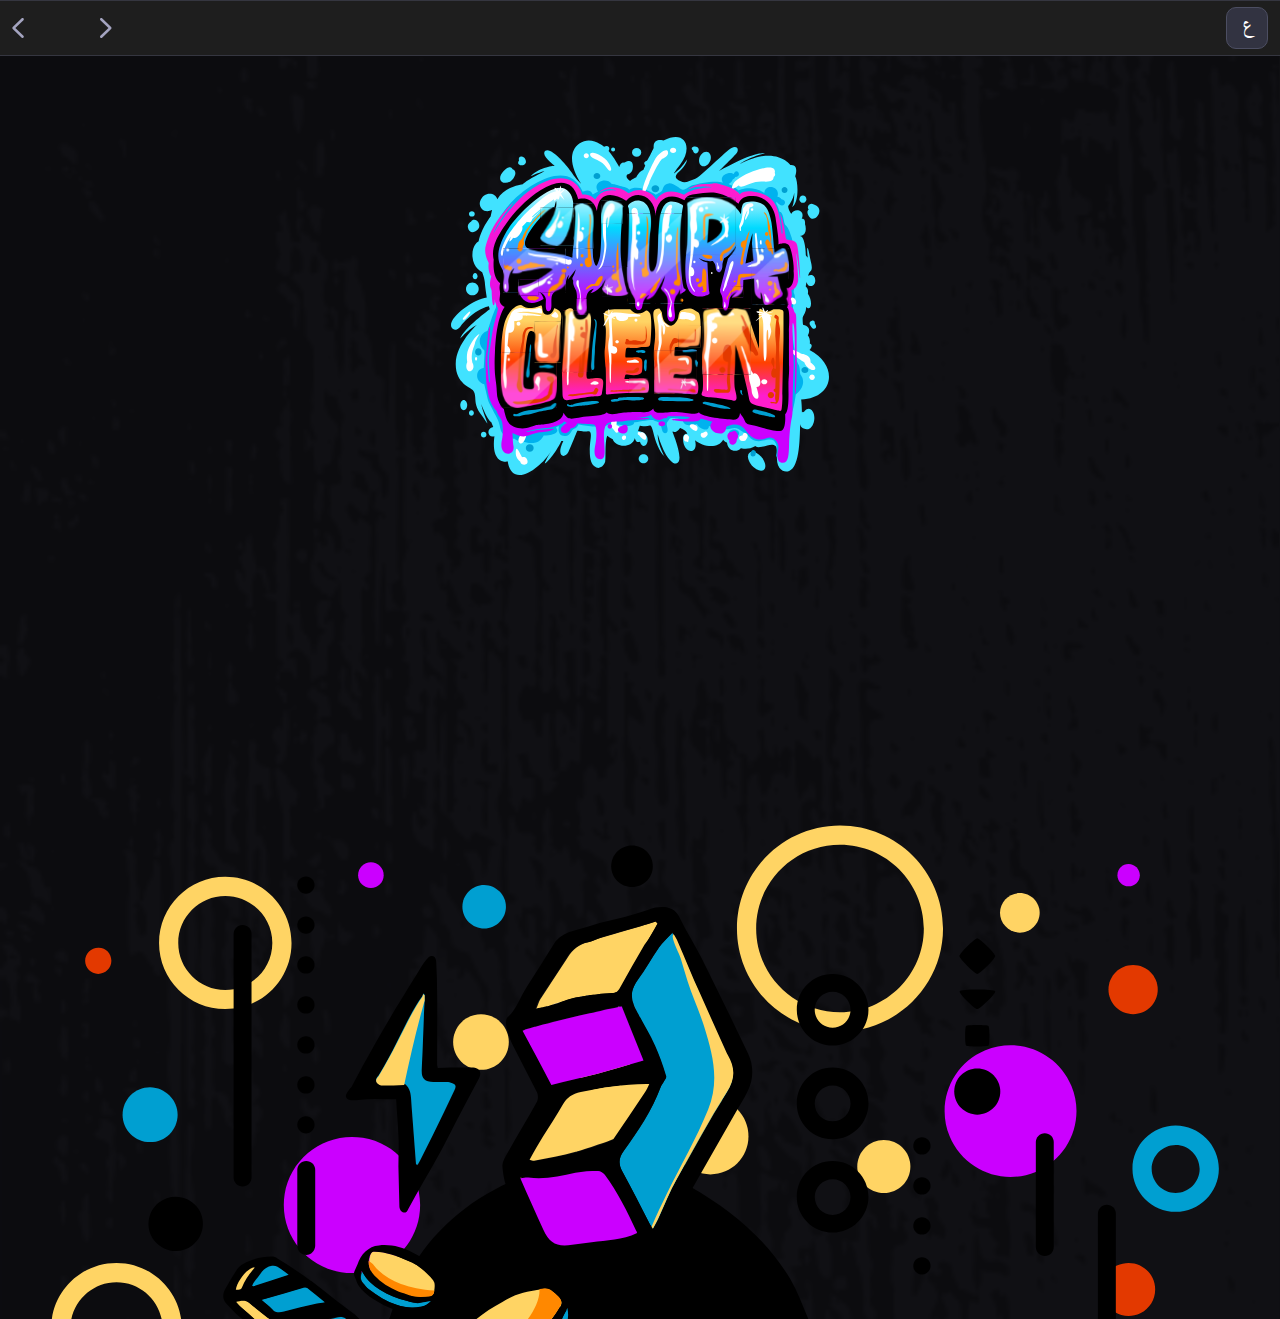
<file: index.html>
<!DOCTYPE html>
<html lang="en">

<head>
    <meta charset="UTF-8">
    <meta http-equiv="X-UA-Compatible" content="IE=edge">
    <meta name="viewport" content="width=device-width, initial-scale=1.0">
    <title>Suupa Cleen</title>
    <link rel="stylesheet" href="./css/bootstrap.css">
    <link rel="stylesheet" href="./css/style.css">
</head>

<body>
    <!-- Navigation and change language  -->
    <div class="container-fluid navigation">
        <div class="top__toggles min-width-100 d-flex justify-content-between">
            <img src="./assets/images/left_arrow.svg" class="prevIntro" alt="previous">
            <img src="./assets/images/right_arrow.svg" class="nextIntro" alt="next">

        </div>
        <div class="lang__toggle">
            <span>ع</span>
        </div>
    </div>
    <!-- loader before initializing   -->
    <div class="container d-flex justify-content-center align-items-center minHeight-500">
        <div class="loading">
            <img src="./assets/images/SuupaGraphic.svg" alt="Suupa clean">
        </div>
    </div>
    <!-- Main content  -->
    <div class="container-fluid hide mainWrapper  my-20">
        <div class="row">
            <div class="col-xs-12 header">
                <div class="first__header ">
                    <div class=" d-flex flex-column align-items-center">
                        <h1>The Best Car Cleaning Service</h1>
                        <h4>
                            With Simple clicks and steps, get the best car cleaning service </h4>
                        <h4>with <span class="purple"> SUUPA</span> <span class="orange">CLEEN</span></h4>
                    </div>
                    <div class="car d-flex justify-content-end">
                        <img src="./assets/images/carWashed.svg" alt="">

                    </div>
                </div>
                <div class="second__header hide ">
                    <div class=" d-flex flex-column align-items-center">
                        <h1>Add Your Car Details & Location</h1>
                        <h4>
                            Just add your car details & location, Thats it ! and Let </h4>
                        <h4> <span class="purple"> SUUPA</span> <span class="orange">CLEEN</span> do the rest ✌️ </h4>
                    </div>
                    <div class="car d-flex justify-content-center">
                        <img src="./assets/images/carWashed2.svg" class="stopCar animateCar" alt="">

                    </div>
                </div>
                <div class="third__header hide ">
                    <div class=" d-flex flex-column align-items-center">
                        <h1>Choose Your Membership</h1>
                        <h4><span class="purple"> SUUPA</span> <span class="orange">CLEEN</span> offers multiple
                            memberships that can be a fit </h4>
                        <h4>for all your needs</h4>
                    </div>
                    <div class="car d-flex ">
                        <img src="./assets/images/carWashed3.svg" class="" alt="">

                    </div>
                </div>
                <div class="header__bottom d-flex justify-content-between">
                    <div>
                        <div class="prevIntro header__left hide">
                            <img src="./assets/images/left_Arrow2.svg" alt="">

                        </div>

                    </div>
                    <div class="indicators d-flex justify-content-center">
                        <div class="bullet active"></div>
                        <div class="bullet"></div>
                        <div class="bullet"></div>

                    </div>
                    <div>
                        <div class="header__right nextIntro">
                            <img src="./assets/images/right_Arrow2.svg" alt="">

                        </div>
                    </div>
                </div>
                <a href="./registration.html"></a>

            </div>



        </div>
    </div>
    <footer>
        <img src="./assets/images/colors.svg" alt="">
    </footer>
    <script src="./js/bootstrap.js"></script>
    <script src="./js/jquery.js">
        < script src = "./js/app.js" >
    </script>
    </script>

</body>

</html>
</file>
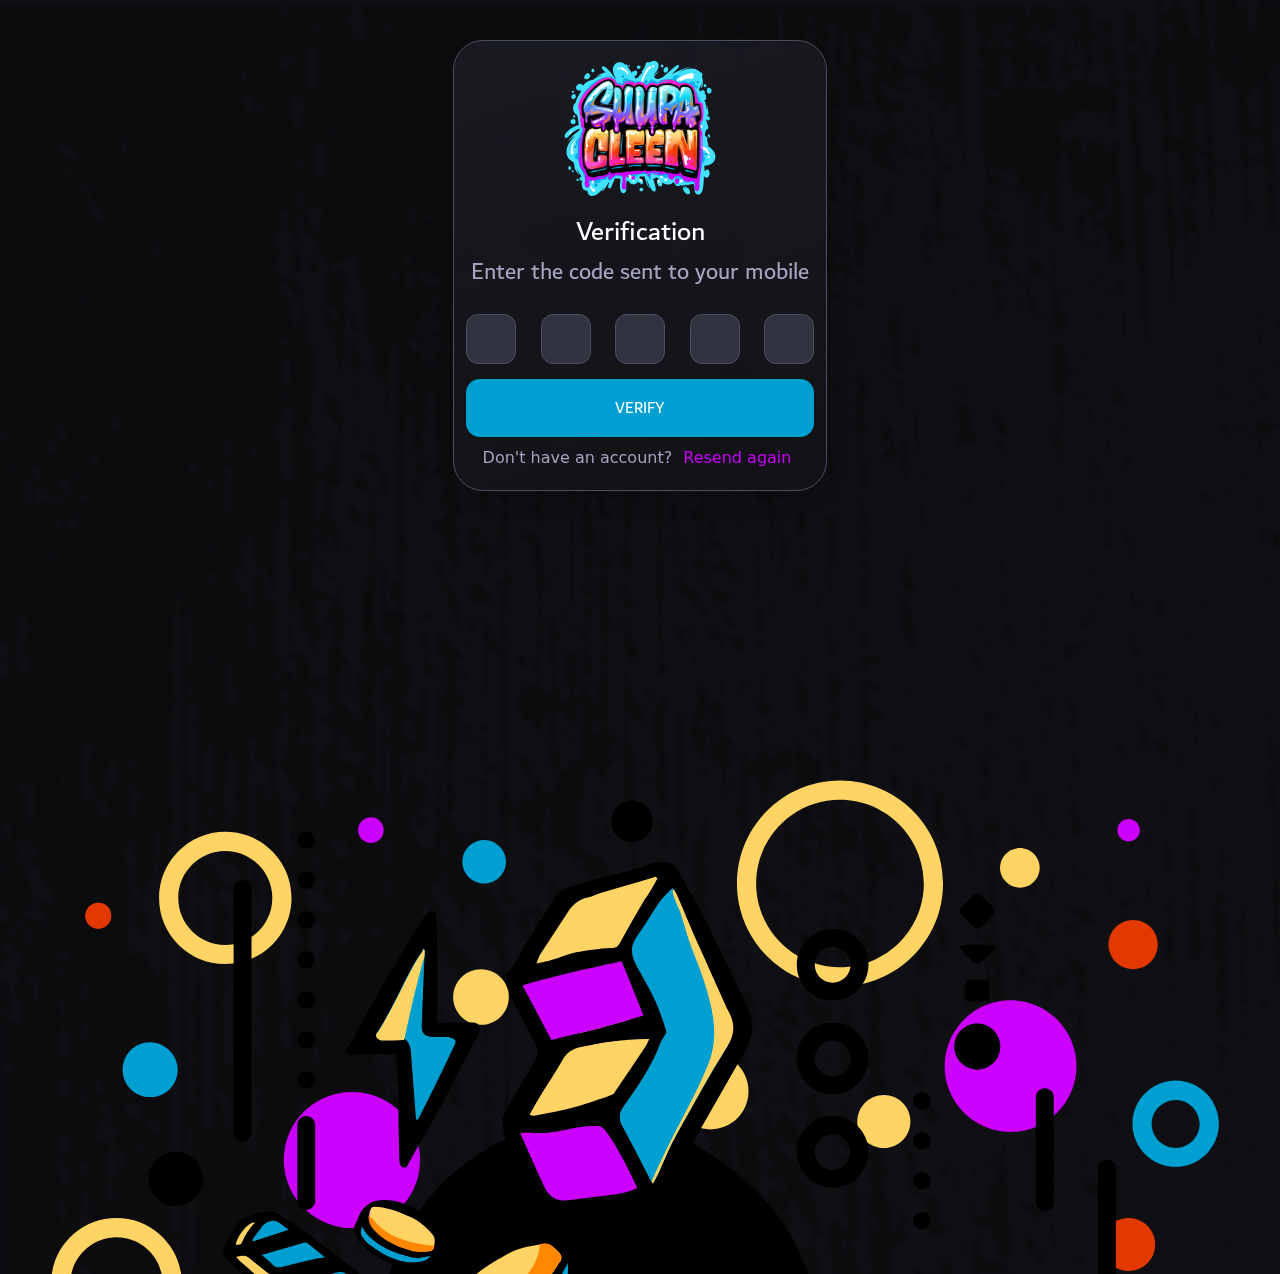
<file: verification.html>
<!DOCTYPE html>
<html lang="en">

<head>
    <meta charset="UTF-8">
    <meta http-equiv="X-UA-Compatible" content="IE=edge">
    <meta name="viewport" content="width=device-width, initial-scale=1.0">
    <link rel="stylesheet" href="./css/bootstrap.css">
    <link rel="stylesheet" href="./css/all.min.css">
    <link rel="stylesheet" href="./css/style.css">
    <script src="./js/all.min.js"></script>

    <title>Registration</title>
</head>

<body data-barba="wrapper">
    <ul class="transition">
        <li></li>
        <li></li>
        <li></li>
        <li></li>
        <li></li>
    </ul>
    <main data-barba="container" data-barba-namespace="verification">
        <div class="container-fluid">
            <div class="row align-items-center justify-content-center">

                <div class="page verification ">
                    <div class="logo d-flex align-items-center justify-content-center flex-column">
                        <img src="./assets/images/SuupaGraphic.svg" alt="">
                        <h3>Verification</h3>
                        <h4>Enter the code sent to your mobile</h4>
                    </div>
                    <form action="" autocomplete="nope">

                        <div class="numbers d-flex justify-content-between">
                            <div class="form-group">
                                <input type="number" autocomplete="nope" class="form-control verificationInput" />
                                <div class="line"></div>
                            </div>
                            <div class="form-group">
                                <input type="number" autocomplete="nope" class="form-control verificationInput" />
                                <div class="line"></div>

                            </div>
                            <div class="form-group">
                                <input type="number" autocomplete="nope" class="form-control verificationInput" />
                                <div class="line"></div>

                            </div>
                            <div class="form-group">
                                <input type="number" autocomplete="nope" class="form-control verificationInput" />
                                <div class="line"></div>

                            </div>
                            <div class="form-group">
                                <input type="number" autocomplete="nope" class="form-control verificationInput" />
                                <div class="line"></div>

                            </div>
                        </div>
                        <a href="./resetPassword.html" class="submit"> Verify</a>
                    </form>


                    <div class="d-flex justify-content-around mt-2">
                        <span>Don't have an account? <button type="button" class="toggleSignUpPage">Resend
                                again</button></span>
                    </div>
                </div>

            </div>
        </div>

    </main>



    <footer class="fixPosition">
        <img src="./assets/images/colors.svg" alt="">
    </footer>
    <script src="./js/bootstrap.js"></script>
    <script src="./js/barba.js"></script>
    <script src="./js/gsap.js"></script>
    <script src="./js/transition.js"></script>
    <script src="./js/jquery.js"></script>
    <!-- <script src="./js/app.js"></script> -->
    <div class="mainScript">
        <script src="./js/app.js"></script>
    </div>

</body>



</html>
</file>
<file: css/style.css>
body {
  background-image: url("../assets/images/Background.svg");
  background-repeat: no-repeat;
  background-size: cover;
  background-color: #101014;
  overflow-x: hidden;
}

@font-face {
  font-family: lateef;
  src: url("../assets/fonts/Lateef-Regular.ttf");
}
@font-face {
  font-family: Dubai;
  src: url("../assets/fonts/Dubai-Regular.otf");
}
.navigation {
  width: 100%;
  height: 56px;
  background: #1E1E1E;
  box-shadow: inset 0px -1px 0px rgba(76, 78, 98, 0.5), inset 0px 1px 0px rgba(76, 78, 98, 0.5);
  display: flex;
  align-items: center;
  justify-content: space-between;
}

.lang__toggle span {
  width: 42px;
  height: 42px;
  background-color: #323341;
  color: #ffff;
  Font-size: 24px;
  display: flex;
  align-items: center;
  justify-content: center;
  font-family: lateef;
  line-height: 24px;
  border: 1px solid #4C4E62;
  box-sizing: border-box;
  border-radius: 10px;
  padding-bottom: 8px;
}

.loading img {
  width: 378px;
}

footer {
  position: absolute;
  z-index: -1;
  bottom: 0;
  width: 100%;
  height: 100px;
}
footer img {
  width: 100%;
}

/*global classes */
.minHeight-500 {
  min-height: 500px;
}

.hide {
  display: none !important;
}

.min-width-100 {
  min-width: 100px;
}

.my-20 {
  margin-top: 20px;
}

@media (max-width: 700px) {
  .loading img {
    width: 225px;
  }
}
.header h1 {
  font-family: Dubai;
  font-style: normal;
  font-weight: bold;
  line-height: 41px;
  color: #FFFFFF;
}
.header h4 {
  color: #A4A4C0;
}
.header .purple {
  color: #CB00FF;
}
.header .orange {
  color: #FF8800;
}
.header .header__bottom {
  margin-top: 16px;
}
.header .header__bottom .indicators {
  margin-top: 20px;
}
.header .header__bottom .indicators .bullet {
  width: 6px;
  height: 6px;
  background: #A4A4C0;
  margin: 0 5px;
  border-radius: 999px;
  transition: 0.3s ease-in-out all;
}
.header .header__bottom .indicators .active {
  width: 18px;
  height: 6px;
  background: #CB00FF;
  border-radius: 100px;
  transition: 0.3s ease-in-out all;
}
.header .header__bottom .header__left,
.header .header__bottom .header__right {
  width: 42px;
  height: 42px;
  background-color: #323341;
  color: #ffff;
  display: flex;
  align-items: center;
  justify-content: center;
  font-family: lateef;
  border: 1px solid #4C4E62;
  box-sizing: border-box;
  border-radius: 10px;
}
.header .stopCar {
  transform: translateX(10000px);
}
.header .animateCar {
  transition: 0.5s ease-in-out all;
}

@media (max-width: 600px) {
  .header h1 {
    font-size: 24px;
  }
  .header h4 {
    font-size: 12px;
  }
}
.fixPosition {
  position: absolute;
  bottom: 5%;
}

.page {
  z-index: 999;
}

.blurBackground, .signIn,
.signUp,
.verification,
.forgotPasswordPage,
.resetPasswordPage {
  width: 374px;
  background: linear-gradient(161.02deg, rgba(46, 46, 60, 0.4) 5.04%, rgba(46, 46, 60, 0.1) 94.8%);
  border: 1px solid #4C4E62;
  box-sizing: border-box;
  box-sizing: border-box;
  box-shadow: 0px 4px 24px -1px rgba(0, 0, 0, 0.2);
  backdrop-filter: blur(18px);
  padding-top: 20px;
  border-radius: 30px;
  z-index: 8;
}

.signIn,
.signUp,
.verification,
.forgotPasswordPage,
.resetPasswordPage {
  margin-top: 40px;
  height: 620px;
  z-index: 8;
}
.signIn .logo,
.signUp .logo,
.verification .logo,
.forgotPasswordPage .logo,
.resetPasswordPage .logo {
  margin-bottom: 20px;
}
.signIn .logo img,
.signUp .logo img,
.verification .logo img,
.forgotPasswordPage .logo img,
.resetPasswordPage .logo img {
  width: 198px;
  height: 135px;
}
.signIn h3,
.signUp h3,
.verification h3,
.forgotPasswordPage h3,
.resetPasswordPage h3 {
  color: white;
  font-family: Dubai;
  margin-top: 20px;
}
.signIn h4,
.signUp h4,
.verification h4,
.forgotPasswordPage h4,
.resetPasswordPage h4 {
  color: #A4A4C0;
  font-family: Dubai;
  font-style: normal;
  font-weight: normal;
}
.signIn input,
.signUp input,
.verification input,
.forgotPasswordPage input,
.resetPasswordPage input {
  background: #323341;
  border: 1px solid #4C4E62;
  box-sizing: border-box;
  border-radius: 14px;
}
.signIn input:focus,
.signUp input:focus,
.verification input:focus,
.forgotPasswordPage input:focus,
.resetPasswordPage input:focus {
  background: #323341;
}
.signIn label,
.signUp label,
.verification label,
.forgotPasswordPage label,
.resetPasswordPage label {
  color: #A4A4C0 !important;
}
.signIn .submit,
.signUp .submit,
.verification .submit,
.forgotPasswordPage .submit,
.resetPasswordPage .submit {
  width: 100%;
  height: calc(3.5rem + 2px);
  border-radius: 14px;
  font-family: Dubai;
  font-style: normal;
  font-weight: normal;
  font-size: 16px;
  line-height: 27px;
  display: flex;
  align-items: center;
  justify-content: center;
  text-transform: uppercase;
  color: #FFFFFF;
  background: #009FD1;
  border: none;
}
.signIn .forgotPassword,
.signUp .forgotPassword,
.verification .forgotPassword,
.forgotPasswordPage .forgotPassword,
.resetPasswordPage .forgotPassword {
  width: 100%;
  display: flex;
  align-items: center;
  justify-content: center;
  color: #CB00FF;
  background: none;
  border: none;
  margin-top: 10px;
  margin-bottom: 10px;
}
.signIn .forgotPassword:hover,
.signIn .toggleSignUpPage:hover,
.signUp .forgotPassword:hover,
.signUp .toggleSignUpPage:hover,
.verification .forgotPassword:hover,
.verification .toggleSignUpPage:hover,
.forgotPasswordPage .forgotPassword:hover,
.forgotPasswordPage .toggleSignUpPage:hover,
.resetPasswordPage .forgotPassword:hover,
.resetPasswordPage .toggleSignUpPage:hover {
  color: #d454f5;
}
.signIn .submit:hover,
.signUp .submit:hover,
.verification .submit:hover,
.forgotPasswordPage .submit:hover,
.resetPasswordPage .submit:hover {
  background-color: #29b2dd;
}
.signIn .signInWith,
.signUp .signInWith,
.verification .signInWith,
.forgotPasswordPage .signInWith,
.resetPasswordPage .signInWith {
  margin-bottom: 12px;
}
.signIn .signInWith img,
.signUp .signInWith img,
.verification .signInWith img,
.forgotPasswordPage .signInWith img,
.resetPasswordPage .signInWith img {
  height: 49px;
}
.signIn .toggleSignUpPage,
.signIn .toggleSignInPage,
.signUp .toggleSignUpPage,
.signUp .toggleSignInPage,
.verification .toggleSignUpPage,
.verification .toggleSignInPage,
.forgotPasswordPage .toggleSignUpPage,
.forgotPasswordPage .toggleSignInPage,
.resetPasswordPage .toggleSignUpPage,
.resetPasswordPage .toggleSignInPage {
  background: none;
  border: none;
  color: #CB00FF;
}
.signIn span,
.signUp span,
.verification span,
.forgotPasswordPage span,
.resetPasswordPage span {
  color: #A4A4C0 !important;
}

@media (max-width: 600px) {
  .signIn h4,
.signUp h4,
.verification h4,
.forgotPasswordPage h4,
.resetPasswordPage h4 {
    font-size: 14px;
  }
}
.signUp {
  height: 750px;
}
.signUp .signInWith {
  margin-top: 15px;
}

.verification {
  height: 451px;
}
.verification .line {
  width: 20px;
  height: 3px;
  position: absolute;
  top: 39px;
  left: 15px;
}
.verification .form-group {
  position: relative;
}
.verification input {
  width: 50px;
  height: 50px;
  background: #323341;
  border: 1px solid #4C4E62;
  box-sizing: border-box;
  border-radius: 12px;
  text-align: center;
  color: white;
}
.verification .numbers {
  margin-bottom: 15px;
}

.forgotPasswordPage {
  height: 430px;
}
.forgotPasswordPage h4 {
  font-size: 15px;
}

.resetPasswordPage {
  height: 510px;
}

/* Chrome, Safari, Edge, Opera */
input::-webkit-outer-spin-button,
input::-webkit-inner-spin-button {
  -webkit-appearance: none;
  margin: 0;
}

/* Firefox */
input[type=number] {
  -moz-appearance: textfield;
}

a {
  text-decoration: none;
}

ul.transition {
  display: flex;
  position: absolute;
  z-index: 10;
  height: 120vh;
  width: 100%;
  top: 0;
  left: 0;
  margin: 0;
  padding: 0;
  pointer-events: none;
  list-style: none;
}
ul.transition li {
  transform: scaleY(0);
  background: #1a1c1d;
  width: 20%;
}

/*# sourceMappingURL=style.css.map */
</file>
